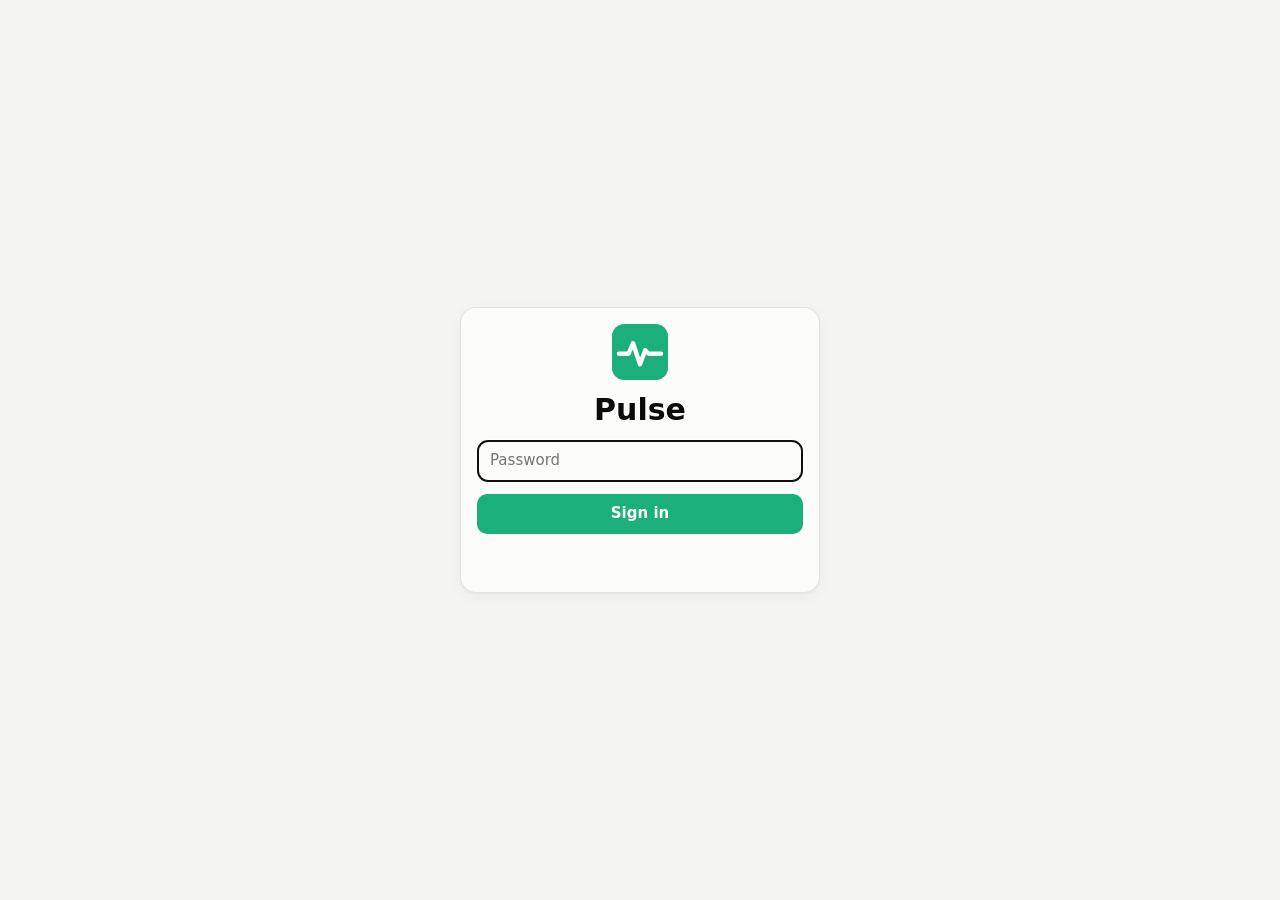
<file: static/login.html>
<!doctype html>
<html lang="en">
<head>
<meta charset="utf-8">
<meta name="viewport" content="width=device-width, initial-scale=1">
<title>Pulse · Login</title>
<link rel="icon" href="/static/icon.svg" type="image/svg+xml">
<link rel="stylesheet" href="/static/style.css">
</head>
<body class="login">
<form class="card login-card" id="f">
  <img src="/static/icon.svg" alt="" width="56" height="56">
  <h1>Pulse</h1>
  <input type="password" id="pw" placeholder="Password" autocomplete="current-password" autofocus required>
  <button class="btn primary" type="submit">Sign in</button>
  <p class="muted" id="err"></p>
</form>
<script>
document.getElementById('f').onsubmit = async (e) => {
  e.preventDefault();
  const r = await fetch('/api/login', {method: 'POST', headers: {'Content-Type': 'application/json'},
    body: JSON.stringify({password: document.getElementById('pw').value})});
  if (r.ok) location.href = '/'; else document.getElementById('err').textContent = 'Wrong password';
};
</script>
</body>
</html>
</file>
<file: static/style.css>
:root {
  color-scheme: light;
  --bg: #f4f4f1;
  --surface: #fcfcfb;
  --surface-2: #f0efec;
  --ink: #0b0b0b;
  --ink-2: #52514e;
  --muted: #898781;
  --grid: #e1e0d9;
  --axis: #c3c2b7;
  --border: rgba(11, 11, 11, 0.10);
  --accent: #1baf7a;
  --accent-ink: #0d7a54;
  --blue: #2a78d6;
  --orange: #eb6834;
  --aqua: #1baf7a;
  --yellow: #eda100;
  --magenta: #e87ba4;
  --green: #008300;
  --violet: #6250d6;
  --red: #e34948;
  --good: #0ca30c;
  --good-ink: #006300;
  --warning: #fab219;
  --serious: #ec835a;
  --critical: #d03b3b;
  --deep: #184f95;
  --light: #86b6ef;
  --rem: #6250d6;
  --awake: #eda100;
  --radius: 16px;
  --shadow: 0 1px 2px rgba(0, 0, 0, .04), 0 4px 16px rgba(0, 0, 0, .04);
}
@media (prefers-color-scheme: dark) {
  :root:not([data-theme="light"]) {
    color-scheme: dark;
    --bg: #0d0d0d;
    --surface: #1a1a19;
    --surface-2: #242422;
    --ink: #f0efec;
    --ink-2: #c3c2b7;
    --muted: #898781;
    --grid: #2c2c2a;
    --axis: #383835;
    --border: rgba(255, 255, 255, 0.10);
    --accent-ink: #3ccf96;
    --blue: #3987e5;
    --orange: #d95926;
    --aqua: #199e70;
    --yellow: #c98500;
    --magenta: #d55181;
    --green: #0ca30c;
    --violet: #9085e9;
    --red: #e66767;
    --good-ink: #0ca30c;
    --deep: #3987e5;
    --light: #9ec5f4;
    --rem: #9085e9;
    --awake: #c98500;
    --shadow: none;
  }
}
:root[data-theme="dark"] {
  color-scheme: dark;
  --bg: #0d0d0d; --surface: #1a1a19; --surface-2: #242422; --ink: #f0efec; --ink-2: #c3c2b7;
  --grid: #2c2c2a; --axis: #383835; --border: rgba(255, 255, 255, 0.10); --accent-ink: #3ccf96;
  --blue: #3987e5; --orange: #d95926; --aqua: #199e70; --yellow: #c98500; --magenta: #d55181;
  --green: #0ca30c; --violet: #9085e9; --red: #e66767; --good-ink: #0ca30c; --deep: #3987e5;
  --light: #9ec5f4; --rem: #9085e9; --awake: #c98500; --shadow: none;
}

* { box-sizing: border-box; }
html, body { margin: 0; }
body {
  background: var(--bg);
  color: var(--ink);
  font: 15px/1.45 system-ui, -apple-system, "Segoe UI", Roboto, sans-serif;
  -webkit-font-smoothing: antialiased;
  padding-bottom: calc(96px + env(safe-area-inset-bottom));
}
a { color: inherit; }
h1, h2, h3 { margin: 0; line-height: 1.2; }
h2 { font-size: 20px; }
h3 { font-size: 13px; font-weight: 600; color: var(--ink-2); text-transform: uppercase; letter-spacing: .04em; }
.muted { color: var(--muted); }
.small { font-size: 13px; }
.num { font-variant-numeric: tabular-nums; }

/* ---------- top bar ---------- */
.topbar {
  position: sticky; top: 0; z-index: 20;
  display: flex; align-items: center; gap: 12px;
  padding: 10px 16px; padding-top: calc(10px + env(safe-area-inset-top));
  background: color-mix(in srgb, var(--bg) 88%, transparent);
  backdrop-filter: blur(12px);
  border-bottom: 1px solid var(--border);
}
.brand { display: flex; align-items: center; gap: 8px; font-weight: 700; text-decoration: none; font-size: 17px; }
.brand img { width: 28px; height: 28px; }
.tabs { display: flex; gap: 2px; margin-left: 12px; flex: 1; overflow-x: auto; scrollbar-width: none; }
.tabs::-webkit-scrollbar { display: none; }
.tabs a {
  text-decoration: none; padding: 7px 12px; border-radius: 10px; color: var(--ink-2);
  font-weight: 500; white-space: nowrap;
}
.tabs a:hover { background: var(--surface-2); }
.tabs a.active { background: var(--ink); color: var(--bg); }
.icon-btn { display: grid; place-items: center; width: 38px; height: 38px; border-radius: 10px; color: var(--ink-2); }
.icon-btn:hover, .icon-btn.active { background: var(--surface-2); color: var(--ink); }

@media (max-width: 760px) {
  .tabs {
    position: fixed; bottom: 0; left: 0; right: 0; margin: 0; z-index: 30;
    background: var(--surface); border-top: 1px solid var(--border);
    padding: 6px 6px calc(6px + env(safe-area-inset-bottom));
    justify-content: space-around;
  }
  .tabs a { font-size: 12px; padding: 8px 6px; flex: 1; text-align: center; }
  .brand span { display: none; }
  .topbar { justify-content: space-between; backdrop-filter: none; background: var(--bg); }
  body { padding-bottom: calc(150px + env(safe-area-inset-bottom)); }
}

main { max-width: 1180px; margin: 0 auto; padding: 16px; }
#banner:empty { display: none; }
#banner { max-width: 1180px; margin: 12px auto 0; padding: 0 16px; }
.notice {
  background: var(--surface); border: 1px solid var(--border); border-left: 4px solid var(--yellow);
  border-radius: 12px; padding: 10px 14px; font-size: 14px;
}

/* ---------- layout ---------- */
.page-head { display: flex; align-items: center; gap: 12px; margin: 4px 0 16px; flex-wrap: wrap; }
.page-head h2 { flex: 1; min-width: 180px; }
.grid { display: grid; gap: 14px; }
.g2 { grid-template-columns: repeat(2, minmax(0, 1fr)); }
.g3 { grid-template-columns: repeat(3, minmax(0, 1fr)); }
.g4 { grid-template-columns: repeat(4, minmax(0, 1fr)); }
.tiles { grid-template-columns: repeat(auto-fill, minmax(165px, 1fr)); }
@media (max-width: 900px) { .g3, .g4 { grid-template-columns: repeat(2, minmax(0, 1fr)); } }
@media (max-width: 600px) { .g2 { grid-template-columns: minmax(0, 1fr); } .tiles { grid-template-columns: repeat(2, minmax(0, 1fr)); } }
.span2 { grid-column: span 2; }
@media (max-width: 600px) { .span2 { grid-column: auto; } }
.mt { margin-top: 14px; }
.mt2 { margin-top: 24px; }
.row { display: flex; gap: 8px; align-items: center; flex-wrap: wrap; }
.spacer { flex: 1; }

.card {
  background: var(--surface); border: 1px solid var(--border); border-radius: var(--radius);
  padding: 16px; box-shadow: var(--shadow); min-width: 0;
}
.card-head { display: flex; align-items: baseline; gap: 8px; margin-bottom: 10px; }
.card-head h3 { flex: 1; }
.card-head .hint { font-size: 12px; color: var(--muted); }
.chart-box { position: relative; height: 200px; }
.chart-box.tall { height: 260px; }
.chart-box.short { height: 140px; }

/* hero rings */
.hero { display: grid; grid-template-columns: repeat(3, minmax(0, 1fr)); gap: 14px; }
@media (max-width: 600px) { .hero { gap: 8px; } .hero .card { padding: 12px 8px; } }
.ring-card { text-align: center; text-decoration: none; display: block; }
.ring { width: 100%; max-width: 150px; aspect-ratio: 1; margin: 4px auto 6px; display: block; }
.ring .val { font-size: 30px; font-weight: 700; fill: var(--ink); }
.ring .sub { font-size: 11px; fill: var(--muted); }
.ring-label { font-weight: 600; }
.ring-meta { font-size: 13px; color: var(--ink-2); }

/* stat tiles */
.tile { padding: 14px; }
.tile .label { font-size: 12px; color: var(--ink-2); font-weight: 600; text-transform: uppercase; letter-spacing: .04em; display: flex; flex-wrap: wrap; justify-content: space-between; align-items: center; gap: 4px 6px; }
.tile .label .badge { text-transform: none; letter-spacing: 0; font-size: 11px; padding: 1px 7px; }
.tile .value { font-size: 26px; font-weight: 700; margin-top: 4px; line-height: 1.1; }
.tile .value small { font-size: 14px; font-weight: 500; color: var(--ink-2); margin-left: 2px; }
.tile .meta { font-size: 13px; color: var(--ink-2); margin-top: 4px; }
.tile .bar { height: 6px; border-radius: 3px; background: var(--surface-2); margin-top: 8px; overflow: hidden; }
.tile .bar > i { display: block; height: 100%; border-radius: 3px; background: var(--accent); }

.badge {
  display: inline-flex; align-items: center; gap: 4px; padding: 2px 8px; border-radius: 999px;
  font-size: 12px; font-weight: 600; background: var(--surface-2); color: var(--ink-2); white-space: nowrap;
}
.badge .dot { width: 8px; height: 8px; border-radius: 50%; }
.dot { display: inline-block; width: 10px; height: 10px; border-radius: 50%; }

/* breakdown bars */
.parts { display: grid; gap: 8px; }
.part { display: grid; grid-template-columns: 120px 1fr 36px; align-items: center; gap: 10px; font-size: 13px; }
.part .track { height: 8px; border-radius: 4px; background: var(--surface-2); overflow: hidden; }
.part .track i { display: block; height: 100%; border-radius: 4px; }

/* stage bar */
.stagebar { display: flex; height: 14px; border-radius: 7px; overflow: hidden; gap: 2px; margin: 8px 0; }
.stagebar i { display: block; height: 100%; }
.legend { display: flex; gap: 14px; flex-wrap: wrap; font-size: 13px; color: var(--ink-2); }
.legend span { display: inline-flex; align-items: center; gap: 6px; }
.legend i { width: 10px; height: 10px; border-radius: 3px; display: inline-block; }

/* hypnogram */
.hypno { width: 100%; height: 150px; display: block; }
.hypno text { fill: var(--muted); font-size: 11px; }

/* buttons & inputs */
.btn {
  appearance: none; border: 1px solid var(--border); background: var(--surface); color: var(--ink);
  padding: 8px 14px; border-radius: 10px; font: inherit; font-weight: 600; cursor: pointer; text-decoration: none;
  display: inline-flex; align-items: center; gap: 6px;
}
.btn:hover { background: var(--surface-2); }
.btn.primary { background: var(--accent); border-color: transparent; color: #fff; }
.btn.primary:hover { filter: brightness(1.05); }
.btn.danger { color: var(--critical); }
.btn.sm { padding: 5px 10px; font-size: 13px; }
.btn:disabled { opacity: .5; cursor: default; }
.seg { display: inline-flex; background: var(--surface-2); border-radius: 10px; padding: 3px; }
.seg button { border: 0; background: none; font: inherit; font-size: 13px; font-weight: 600; padding: 5px 12px; border-radius: 8px; color: var(--ink-2); cursor: pointer; }
.seg button.on { background: var(--surface); color: var(--ink); box-shadow: 0 1px 2px rgba(0,0,0,.1); }
input, select, textarea {
  font: inherit; color: var(--ink); background: var(--surface); border: 1px solid var(--border);
  border-radius: 10px; padding: 9px 12px; width: 100%;
}
textarea { resize: vertical; min-height: 70px; }
label.field { display: grid; gap: 4px; font-size: 13px; color: var(--ink-2); font-weight: 600; }
.datenav { display: inline-flex; align-items: center; gap: 4px; }
.datenav input { width: auto; padding: 6px 10px; }

/* floating action button */
.fab {
  position: fixed; right: 20px; bottom: calc(24px + env(safe-area-inset-bottom)); z-index: 25;
  width: 60px; height: 60px; border-radius: 50%; border: 0; cursor: pointer;
  background: var(--accent); color: #fff; box-shadow: 0 6px 20px rgba(27, 175, 122, .45);
  display: grid; place-items: center;
}
.fab:active { transform: scale(.96); }
@media (max-width: 760px) { .fab { bottom: calc(78px + env(safe-area-inset-bottom)); } }

/* log sheet */
.sheet-backdrop { position: fixed; inset: 0; background: rgba(0,0,0,.45); z-index: 40; }
.sheet {
  position: fixed; z-index: 50; left: 50%; transform: translateX(-50%);
  bottom: 0; width: min(560px, 100%); max-height: 92vh; overflow-y: auto;
  background: var(--surface); border-radius: 20px 20px 0 0; padding: 18px 18px calc(18px + env(safe-area-inset-bottom));
  box-shadow: 0 -10px 40px rgba(0,0,0,.25);
}
@media (min-width: 761px) { .sheet { bottom: auto; top: 8vh; border-radius: 20px; } }
.sheet h2 { margin-bottom: 14px; }
.sheet .sec { margin: 14px 0 6px; font-size: 13px; color: var(--ink-2); font-weight: 600; }
.scale { display: grid; grid-template-columns: repeat(5, 1fr); gap: 6px; }
.scale button {
  border: 1.5px solid var(--border); background: var(--surface-2); border-radius: 12px; padding: 8px 0 6px;
  font-size: 26px; cursor: pointer; line-height: 1; color: var(--ink);
}
.scale button small { display: block; font-size: 11px; color: var(--ink-2); margin-top: 4px; }
.scale button.on { border-color: var(--accent); background: color-mix(in srgb, var(--accent) 14%, var(--surface)); }
.chips { display: flex; flex-wrap: wrap; gap: 6px; }
.chip {
  border: 1.5px solid var(--border); background: var(--surface-2); border-radius: 999px;
  padding: 6px 12px; font: inherit; font-size: 14px; cursor: pointer; color: var(--ink);
}
.chip.on { border-color: var(--accent); background: color-mix(in srgb, var(--accent) 16%, var(--surface)); font-weight: 600; }
.chip.add { border-style: dashed; color: var(--ink-2); }
.chip .x { margin-left: 6px; color: var(--muted); }

/* journal list */
.entries { display: grid; gap: 10px; }
.entry { display: grid; grid-template-columns: auto 1fr auto; gap: 12px; align-items: start; }
.entry .face { font-size: 28px; line-height: 1; }
.entry .when { font-size: 12px; color: var(--muted); }
.entry .note { margin-top: 4px; white-space: pre-wrap; }
.entry .tagrow { display: flex; flex-wrap: wrap; gap: 4px; margin-top: 4px; }
.day-label { font-weight: 700; margin: 18px 0 6px; font-size: 14px; color: var(--ink-2); }

/* insights */
.finding { display: grid; grid-template-columns: 6px 1fr; gap: 12px; }
.finding .stripe { border-radius: 3px; }
.finding .meta { font-size: 12px; color: var(--muted); margin-top: 4px; }
table.tbl { width: 100%; border-collapse: collapse; font-size: 14px; }
.tbl th { text-align: left; font-size: 12px; color: var(--muted); font-weight: 600; padding: 6px 8px; border-bottom: 1px solid var(--grid); }
.tbl td { padding: 8px; border-bottom: 1px solid var(--grid); vertical-align: middle; }
.tbl td.r, .tbl th.r { text-align: right; font-variant-numeric: tabular-nums; }
.tbl-wrap { overflow-x: auto; }
.effbar { position: relative; height: 10px; background: var(--surface-2); border-radius: 5px; min-width: 120px; }
.effbar::after { content: ""; position: absolute; left: 50%; top: -3px; bottom: -3px; width: 1px; background: var(--axis); }
.effbar i { position: absolute; top: 0; bottom: 0; border-radius: 5px; }

.toast {
  position: fixed; left: 50%; transform: translateX(-50%); bottom: calc(100px + env(safe-area-inset-bottom));
  background: var(--ink); color: var(--bg); padding: 10px 18px; border-radius: 12px; z-index: 60; font-weight: 600;
}
.empty { text-align: center; padding: 40px 16px; color: var(--ink-2); }
.empty h2 { margin-bottom: 8px; color: var(--ink); }
.kv { display: grid; grid-template-columns: auto 1fr; gap: 6px 16px; font-size: 14px; }
.kv dt { color: var(--ink-2); }
.kv dd { margin: 0; }
code { background: var(--surface-2); padding: 1px 6px; border-radius: 6px; font-size: 13px; word-break: break-all; }
details summary { cursor: pointer; font-weight: 600; }
details p { color: var(--ink-2); font-size: 14px; }

body.login { display: grid; place-items: center; min-height: 100vh; padding: 16px; }
.login-card { width: min(360px, 100%); display: grid; gap: 12px; justify-items: center; text-align: center; }
.login-card input, .login-card button { width: 100%; justify-content: center; }
</file>
